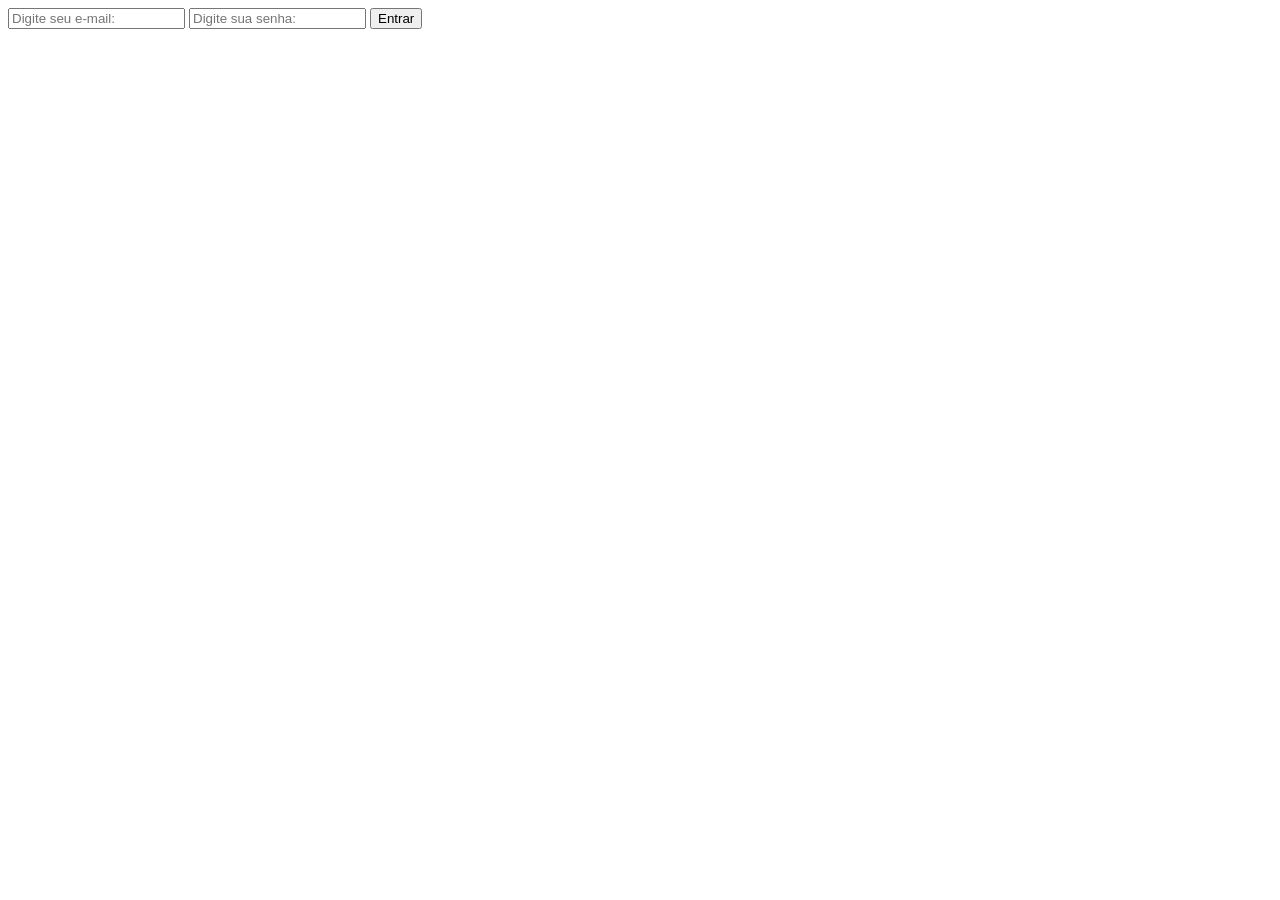
<file: Primeiro Semestre/aula 24-10/website-mvc/index.html>
<!DOCTYPE html>
<html lang="pt-br">
<head>
    <meta charset="UTF-8">
    <meta name="viewport" content="width=device-width, initial-scale=1.0">
    <title>Tela de Login</title>

    <script src="./js/index.js"></script>

</head>
<body>
    <div class="container-principal">
        <div class="formulario">
            <form>
                <input type="email" placeholder="Digite seu e-mail:" id="emailDigitado" required="true" minlength="5"/>

                <input type="password" placeholder="Digite sua senha:" id="senhaDigitada" required="true" minlength="5"/>

                <input type="submit" value="Entrar" onclick="logar(); return false"/>
            </form>
        </div>
    </div>
</body>
</html>
</file>
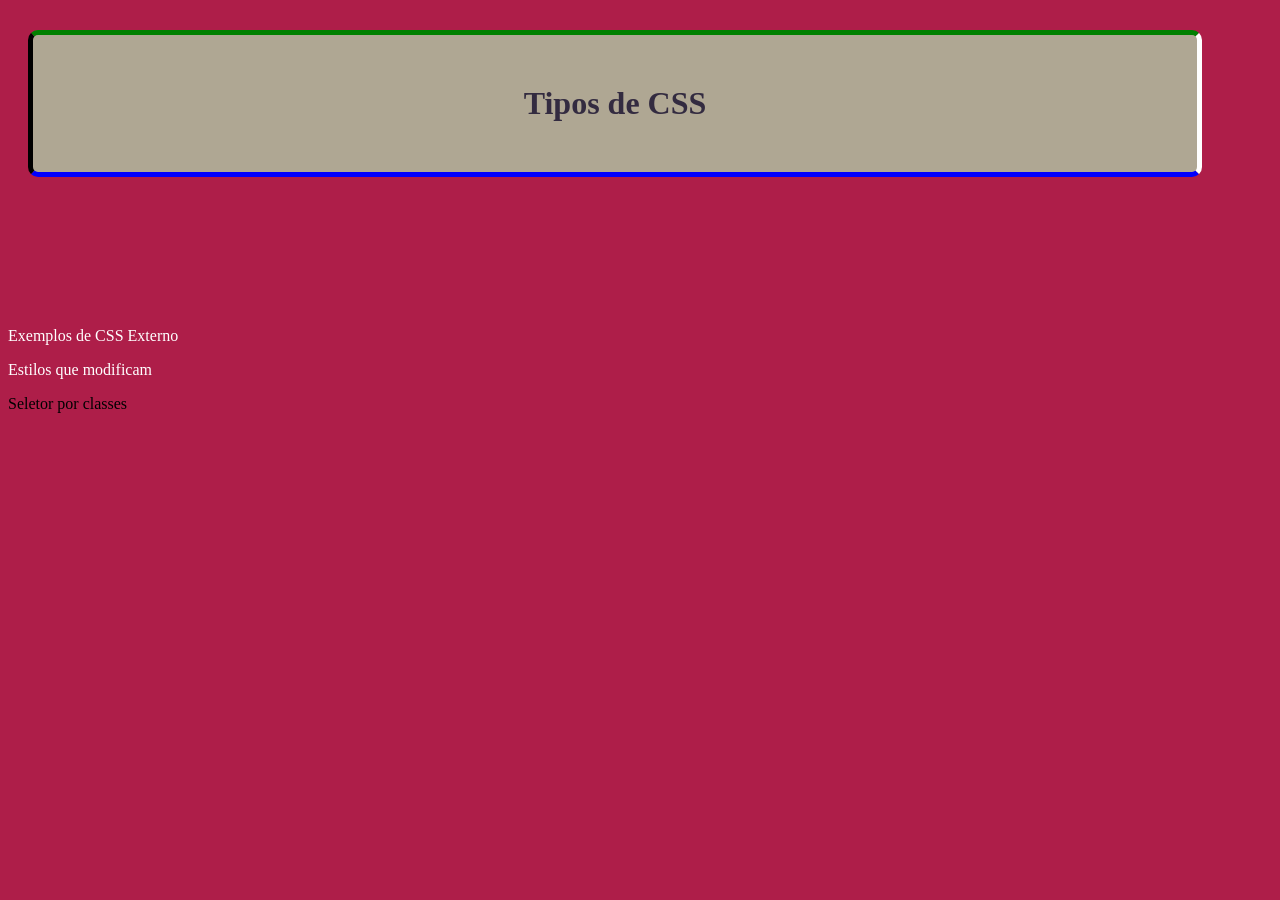
<file: Primeiro Semestre/aula 10-10/home.html>
<!DOCTYPE html>
<html>
<head>
	<title> Estilo Externo </title>
	<link rel="stylesheet" type="text/css" href="CSS/estilo.css">
</head>
<body>

	<h1>Tipos de CSS</h1>
	<p>Exemplos de CSS Externo</p>
	<p> Estilos que modificam</p>

	<!-- <div id="menu"> Tipos de seletores por id </div> -->

	<div class="inicio"> Seletor por classes</div>

</body>
</html>
</file>
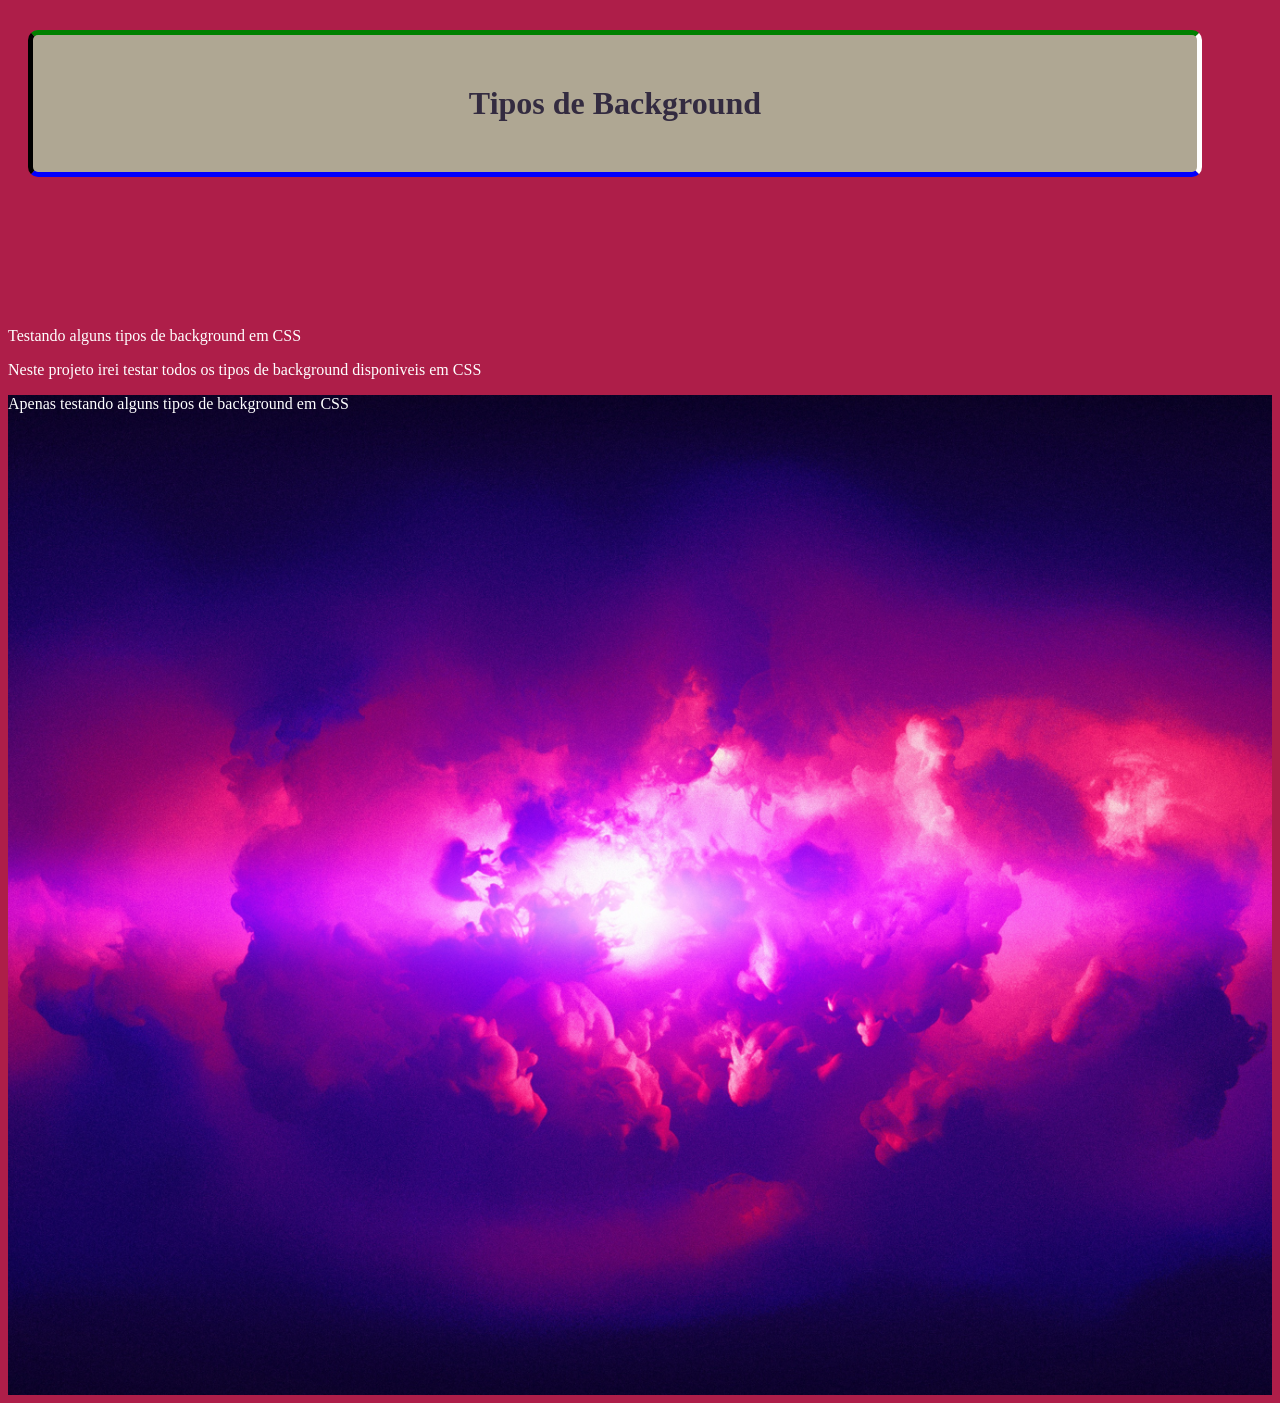
<file: Primeiro Semestre/aula 10-10/projeto2.html>
<!DOCTYPE html>
<html>
<head>
    <link rel="stylesheet" href="CSS/estilo.css">
	<title> Estilos de Background</title>
</head>
<body>

	<h1>Tipos de Background</h1>
	<p>Testando alguns tipos de background em CSS</p>
    <p>Neste projeto irei testar todos os tipos de background disponiveis em CSS</p>

    <div class="exemplo-back">
        <p> Apenas testando alguns tipos de background em CSS</p>

    </div>
	

</body>
</html>
</file>
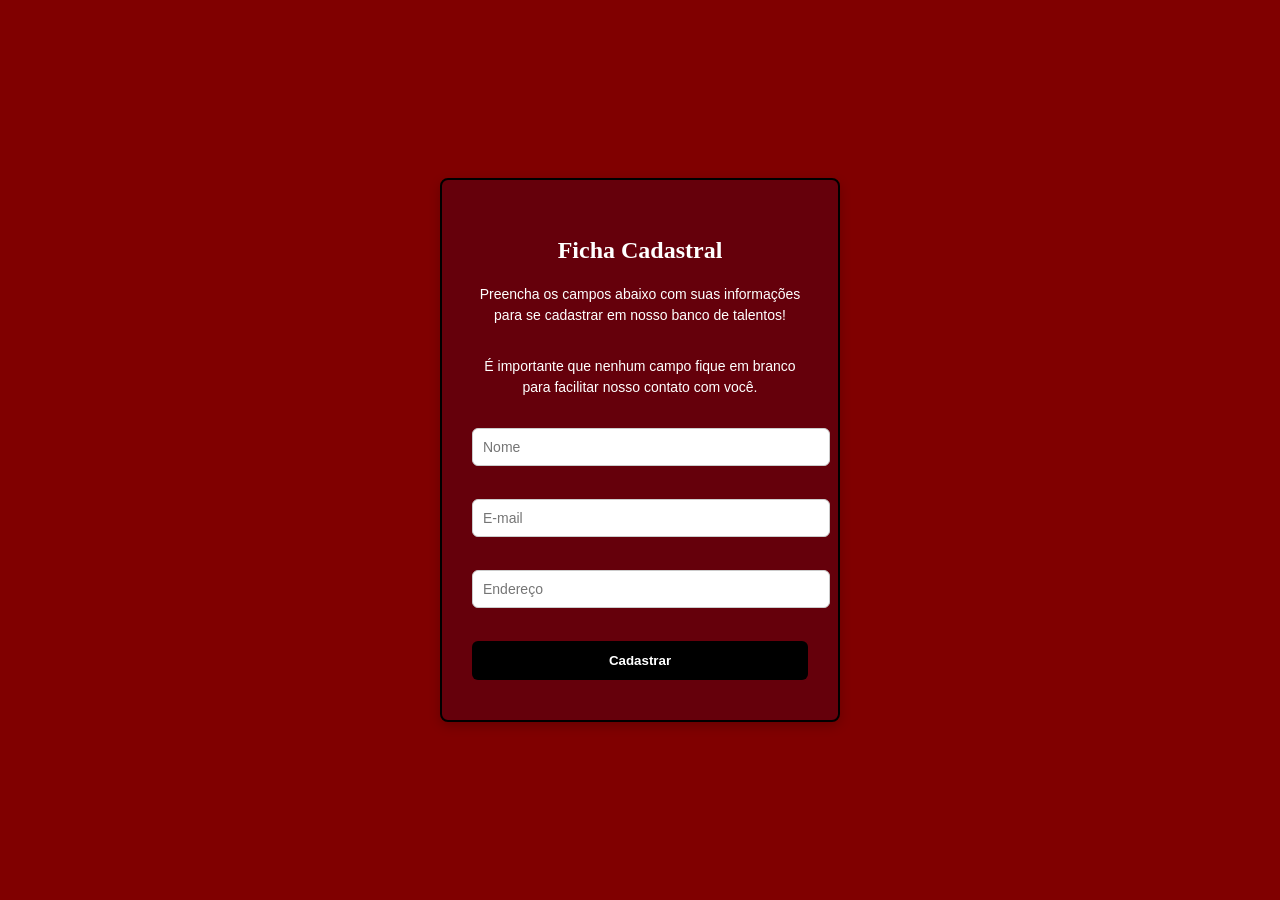
<file: Primeiro Semestre/aula 31-10/projeto formulario/formulario.html>
<!DOCTYPE html>
<html lang="pt-br">
<head>
    <meta charset="UTF-8">
    <meta name="viewport" content="width=device-width, initial-scale=1.0">
    <title>Formulário de Cadastro</title>
    <link rel="stylesheet" type="text/css" href="css/fomulario.css">
</head>
<body>
    <div class="contorno">
    <h1>Ficha Cadastral</h1>
    <p>Preencha os campos abaixo com suas informações para se cadastrar em nosso banco de talentos!</p>
    <p>É importante que nenhum campo fique em branco para facilitar nosso contato com você.</p>
    <input type="text" id="nomeDigitado" placeholder="Nome"><br><br>
    <input type="text" id="emailDigitado" placeholder="E-mail"><br><br>
    <input type="text" id="enderecoDigitado" placeholder="Endereço"><br><br>
    <button onclick="cadastrar()">Cadastrar</button>
    </div>
    <script src="js/formulario.js"></script>
</body>
</html>
</file>
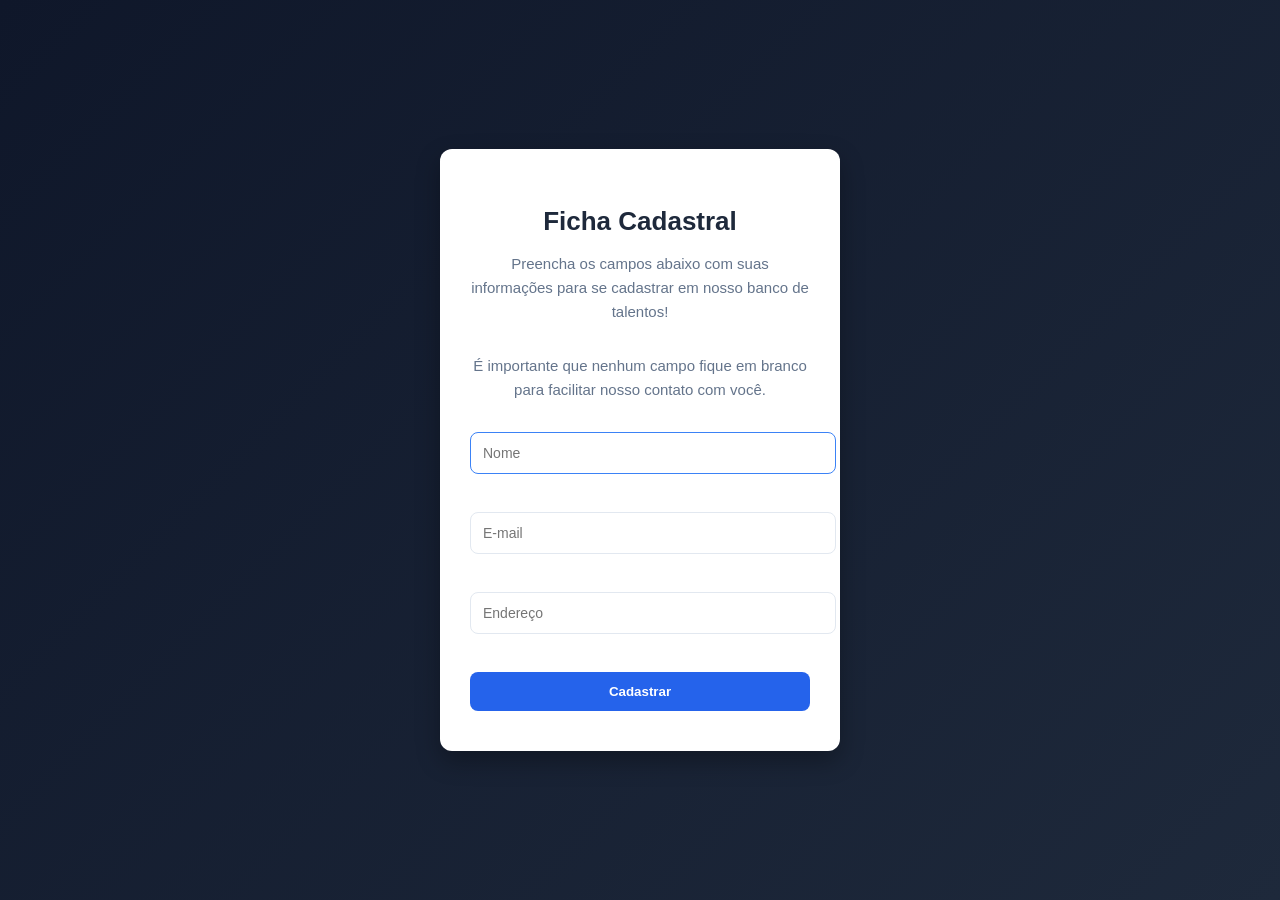
<file: Segundo Semestre/aula 13-04-26/formulario/formulario.html>
<!DOCTYPE html>
<html lang="pt-br">
<head>
    <meta charset="UTF-8">
    <meta name="viewport" content="width=device-width, initial-scale=1.0">
    <title>Formulário de Cadastro</title>
    <link rel="stylesheet" type="text/css" href="css/fomulario.css">
</head>
<body>
    <div class="contorno">
        <h1>Ficha Cadastral</h1>
        <p>Preencha os campos abaixo com suas informações para se cadastrar 
            em nosso banco de talentos!</p>
        <p>É importante que nenhum campo fique em branco para facilitar nosso 
            contato com você.</p>

        <!--
            <form> envolve todos os campos e define:
              action  → para qual arquivo os dados serão enviados
              method  → "post" envia os dados no corpo da requisição (não aparece na URL)
        -->
        <form action="process.php" method="post">

            <input type="text" name="nome" id="nomeDigitado" placeholder="Nome"><br><br>
            <input type="text" name="email" id="emailDigitado" placeholder="E-mail"><br><br>
            <input type="text" name="endereco" id="enderecoDigitado" placeholder="Endereço"><br><br>

            <!--
                type="submit" dentro de um <form> envia os dados ao action.
                O onclick ainda chama validarFormulario() antes de enviar —
                se a função retornar false, o envio é cancelado.
            -->
            <button type="submit" onclick="return validarFormulario()">Cadastrar</button>

        </form>
    </div>

    <script>
        // Coloca o foco no campo de nome para facilitar o preenchimento do formulário
        document.getElementById("nomeDigitado").focus();

        function validarFormulario() {
            let nome     = document.getElementById("nomeDigitado").value;
            let email    = document.getElementById("emailDigitado").value;
            let endereco = document.getElementById("enderecoDigitado").value;

            if (nome === "") {
                alert("Por favor, preencha o campo de nome.");
                document.getElementById("nomeDigitado").style.boxShadow =
                    "3px 3px 5px yellow";
                return false; // cancela o envio do formulário
            }

            if (email === "") {
                alert("Por favor, preencha o campo de e-mail.");
                document.getElementById("emailDigitado").style.boxShadow =
                    "3px 3px 5px yellow";
                return false;
            }

            if (endereco === "") {
                alert("Por favor, preencha o campo de endereço.");
                document.getElementById("enderecoDigitado").style.boxShadow =
                    "3px 3px 5px yellow";
                return false;
            }

            return true; // libera o envio para o process.php
        }
    </script>
</body>
</html>
</file>
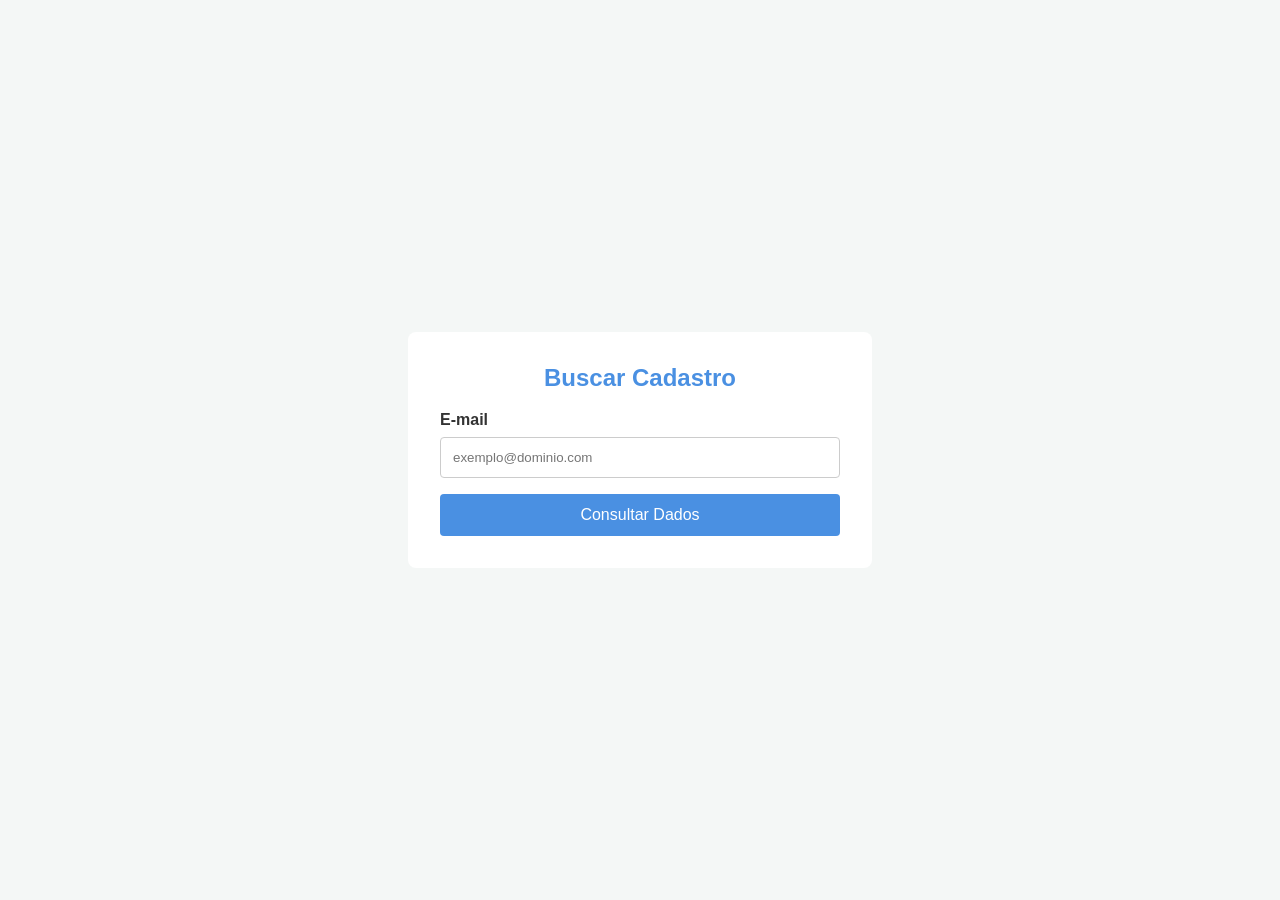
<file: Segundo Semestre/aula 06-04/formulario/formulario/consulta.html>
<!DOCTYPE html>
<html lang="pt-br">
    <head>
        <meta chartset="UFT-8">
        <meta name="viewport" content="width=device-width, initial-scal=1.0">
        <title>Consulta de Dados</title>
        <style> 
            /*Estilização Geral */
            :root {
                --primary-color:#4a90e2;
                --primary-hover:#357abd;
                --bg-color:#f4f7f6;
                --text-color:#333;
                --error-color:#e74c3c;
                --sucess-color:#2ecc71;
            }

            body {
                font-family: 'Segoe UI', Tahoma, Geneva, Verdana, sans-serif;
                background-color: var(--bg-color);
                color: var(--text-color);
                display:flex;
                justify-content: center;
                align-items: center;
                height: 100vh;
                margin: 0;
            }

            .container {
                background:#FFF;
                padding: 2rem;
                border-radius: 8px;
                box-shadow: 0 4px 6px rgba(0, 0, 0, 0, 1);
                width: 100%;
                max-width: 400px;
            }

            h2 {
                margin-top: 0;
                text-align: center;
                color: var(--primary-color)
            }

            /*Formulário */
            .form-group {
                margin-bottom: 1rem;
            }

            label {
                display: block;
                margin-bottom: 0.5rem;
                font-weight: bold;
            }

            input {
                width: 100%;
                padding: 0.75rem;
                border: 1px solid #ccc;
                border-radius: 4px;
                box-sizing: border-box; /*Garante que o padding não quebre a largura */
            }

            button {
                width: 100%;
                padding: 0.75rem;
                background-color: var(--primary-color);
                color: white;
                border: none;
                border-radius: 4px;
                font-size: 1rem;
                cursor: pointer;
                transition: background 0.3s ease;
            }

            button:hover {
                background-color: var(--primary-hover);
            }
            
            button:disabled {
                background-color: #ccc;
                cursor:not-allowed;
            }

            /*Area Resultado */
            #status {
                margin-top: 1rem;
                padding: 0.75rem;
                border-radius: 4px;
                display: none;
                font-size: 0.9rem;
            }

            .error { background-color: #fdeaea; color:var(--error-color); border: 1px solid #fad2d2; }
            .success { background-color: #eafaf1; color: var(--sucess-color); border: 1px solid #d5f5e3; }

            .dados-box {
                margin-top: 1rem;
                padding-top: 1rem;
                border-top: 1px solid #eee;
            }

            .dados-item{
                margin-bottom: 0.5rem;
            }

            .dados-item strong {
                color: #555;
            }
        </style>
    </head>
    <body>

        <div class="container">
            <h2>Buscar Cadastro</h2>

            <form id="consultaForm" action="consulta.php" method="post">
                <div class="form-group">
                    <label for="email">E-mail</label>
                    <input type="email" id="email" name="email" placeholder="exemplo@dominio.com">
                </div>
                <button id="btnConsultar">Consultar Dados</button>
            </form>


        </div>

    </body>
</html>
</file>
<file: Primeiro Semestre/aula 10-10/CSS/estilo.css>
body{
    background-color: #ae1e49;
}

h1{
    color:#332b40;
    border-left: 5px solid black;
    border-right: 5px solid white;
    border-top: 5px solid green;
    border-bottom: 5px solid blue;
    border-radius: 10px;
    text-align: center;
    background: #afa793;
    margin: 30px 70px 150px 20px;
    padding: 50px;
    
}

p{
    color:white;

}

.exemplo-back{
    height: 1000px;
    background: grey url("../imagens/galaxia.jpeg") no-repeat center;
    background-size: cover;
    background-attachment: scroll;
}
</file>
<file: Primeiro Semestre/aula 31-10/projeto formulario/css/fomulario.css>
body{
    margin: 0;
    height: 100vh;
    background-color: maroon;
    display: flex;  
    justify-content: center;
    align-items: center;
    font-family: 'Segoe UI', sans-serif;
}

.contorno{

    background-color: #65000b;
    border: 2px solid black;
    border-radius: 8px;
    padding: 40px 30px;
    width: 100%;
    max-width: 400px;
    box-shadow: 0 4px 12px rgba(0, 0, 0, 0.2);
    box-sizing: border-box;
    text-align: center;

}

input{
    width: 100%;
    padding: 10px;
    margin-bottom: 15px;
    border: 1px solid #ccc;
    border-radius: 6px;
    font-size: 14px;
}

button {
    width: 100%;
    padding: 12px;
    background-color: black;
    color: white;
    border: none;
    border-radius: 6px;
    font-weight: bold;
    cursor: pointer;
    transition: background;
}

h1{
    font-size: 24px;
    font-weight: bold;
    margin-bottom: 20px;
    color: white;
    font-family: 'Georgia', serif;
}

p{
    font-size: 14px;
    color: white;
    margin-bottom: 30px;
    line-height: 1.5;
}
</file>
<file: Segundo Semestre/aula 13-04-26/formulario/css/fomulario.css>
body {
    margin: 0;
    height: 100vh;
    /* Um gradiente sutil deixa o fundo menos "chapado" e mais moderno */
    background: linear-gradient(135deg, #0f172a 0%, #1e293b 100%);
    display: flex;  
    justify-content: center;
    align-items: center;
    font-family: 'Inter', 'Segoe UI', sans-serif; /* Inter é a queridinha do design moderno */
}

.contorno {
    background-color: #ffffff; /* Fundo branco ou levemente cinza traz clareza */
    border: none; /* Removi a borda preta para um look mais "clean" */
    border-radius: 12px; /* Cantos um pouco mais arredondados */
    padding: 40px 30px;
    width: 100%;
    max-width: 400px;
    /* Sombra mais suave e moderna */
    box-shadow: 0 10px 25px rgba(0, 0, 0, 0.3);
    box-sizing: border-box;
    text-align: center;
}

input {
    width: 100%;
    padding: 12px;
    margin-bottom: 20px;
    border: 1.5px solid #e2e8f0;
    border-radius: 8px;
    font-size: 14px;
    outline: none;
    transition: border-color 0.3s;
}

input:focus {
    border-color: #3b82f6; /* Destaque azul ao clicar */
}

button {
    width: 100%;
    padding: 12px;
    background-color: #2563eb; /* Azul Vibrante */
    color: white;
    border: none;
    border-radius: 8px;
    font-weight: 600;
    cursor: pointer;
    transition: all 0.3s ease;
}

button:hover {
    background-color: #1d4ed8; /* Escurece levemente no hover */
    transform: translateY(-1px); /* Efeito sutil de flutuar */
}

h1 {
    font-size: 26px;
    font-weight: 700;
    margin-bottom: 10px;
    color: #1e293b; /* Azul quase preto para o título */
    font-family: 'Segoe UI', sans-serif; /* Padronizei a fonte para ser mais coesa */
}

p {
    font-size: 15px;
    color: #64748b; /* Cinza azulado para o subtítulo */
    margin-bottom: 30px;
    line-height: 1.6;
}
</file>
